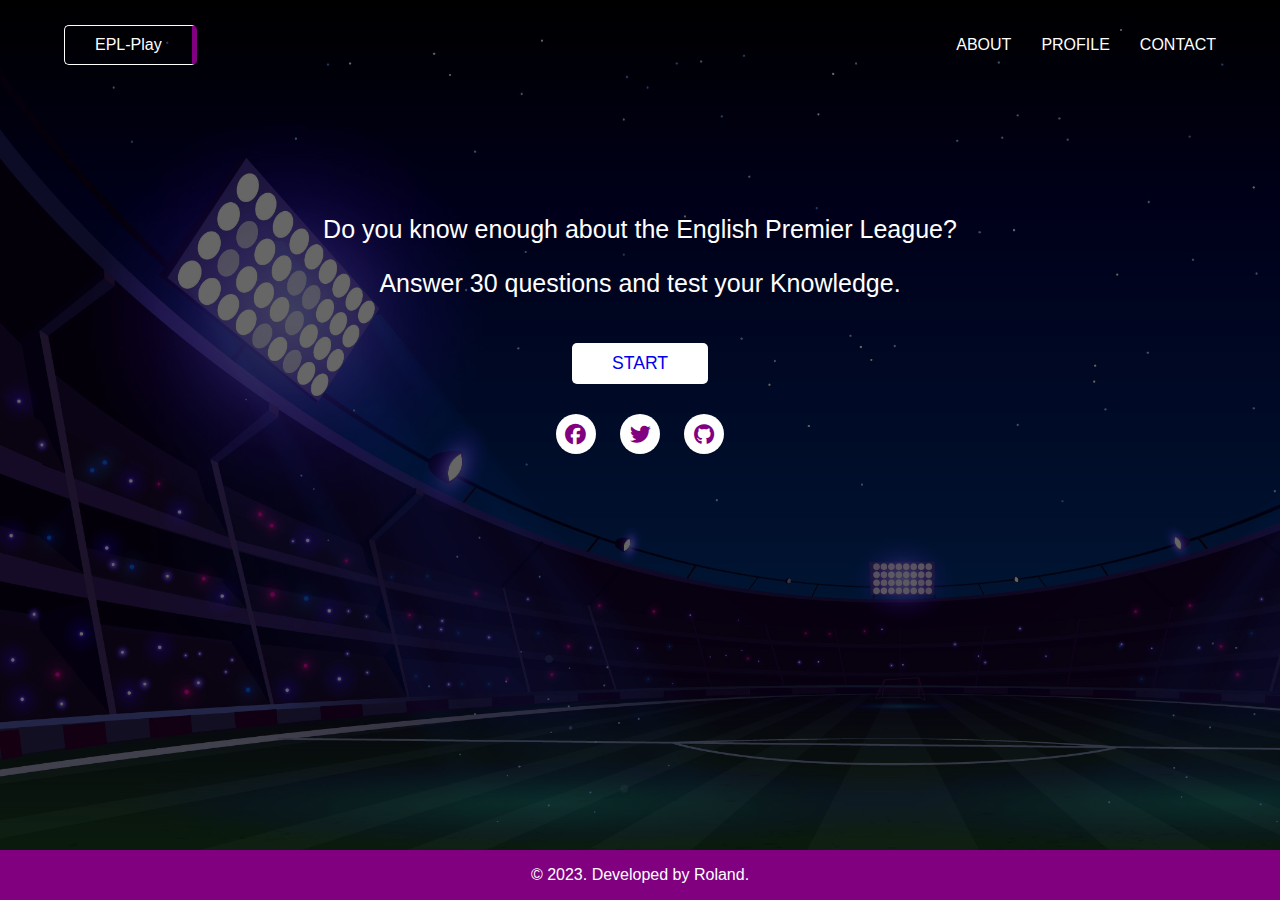
<file: index.html>
<!DOCTYPE html>
<html lang="en">
<head>
    <meta charset="UTF-8">
    <meta http-equiv="X-UA-Compatible" content="IE=edge">
    <meta name="viewport" content="width=device-width, initial-scale=1.0">
    <link rel="stylesheet" href="assets/css/style.css">
    <title>Football Knowledge</title>
    <link
			rel="stylesheet"
			href="https://cdnjs.cloudflare.com/ajax/libs/font-awesome/6.4.0/css/all.min.css"
		/>
</head>
<body>
    <div class="header">
        <div class="content">
            <div class="nav">
               <div class="logo">
                <a href="./index.html"> EPL-Play </a>
               </div> 
               <div class="menu">
                    <ul class="ul">
                        <li>
                            <a href="./about.html">About</a>
                        </li>
                        <li>
                            <a href="./profile.html">Profile</a> 
                        </li>
                        <li>
                            <a href="./contact.html">Contact</a>
                        </li>
                    </ul>
                    <button class="toggle">
                        <span></span>
                        <span></span>
                        <span></span>
                    </button>
               </div>
            </div>
            <div class="jumbo">
                <p>Do you know enough about the English Premier League?<p>
                <p>Answer 30 questions and test your Knowledge.</p>
                <a href="./game.html" class="start">Start</a>
                <div class="icons">
                    <a href="https://facebook.com" rel="noopener" target="_blank">
                        <i class="fab fa-facebook"></i>
                    </a>
                    <a href="https://twitter.com" rel="noopener" target="_blank">
                        <i class="fab fa-twitter"></i>
                    </a>
                    <a href="https://github.com" rel="noopener" target="_blank">
                        <i class="fab fa-github"></i>
                    </a>
                </div>
            </div>
        </div>
        <footer>
            <p>&copy; 2023. Developed by Roland.</p>
        </footer>
    </div>

    <script src="assets/js/script.js"></script>
</body>
</html>
</file>
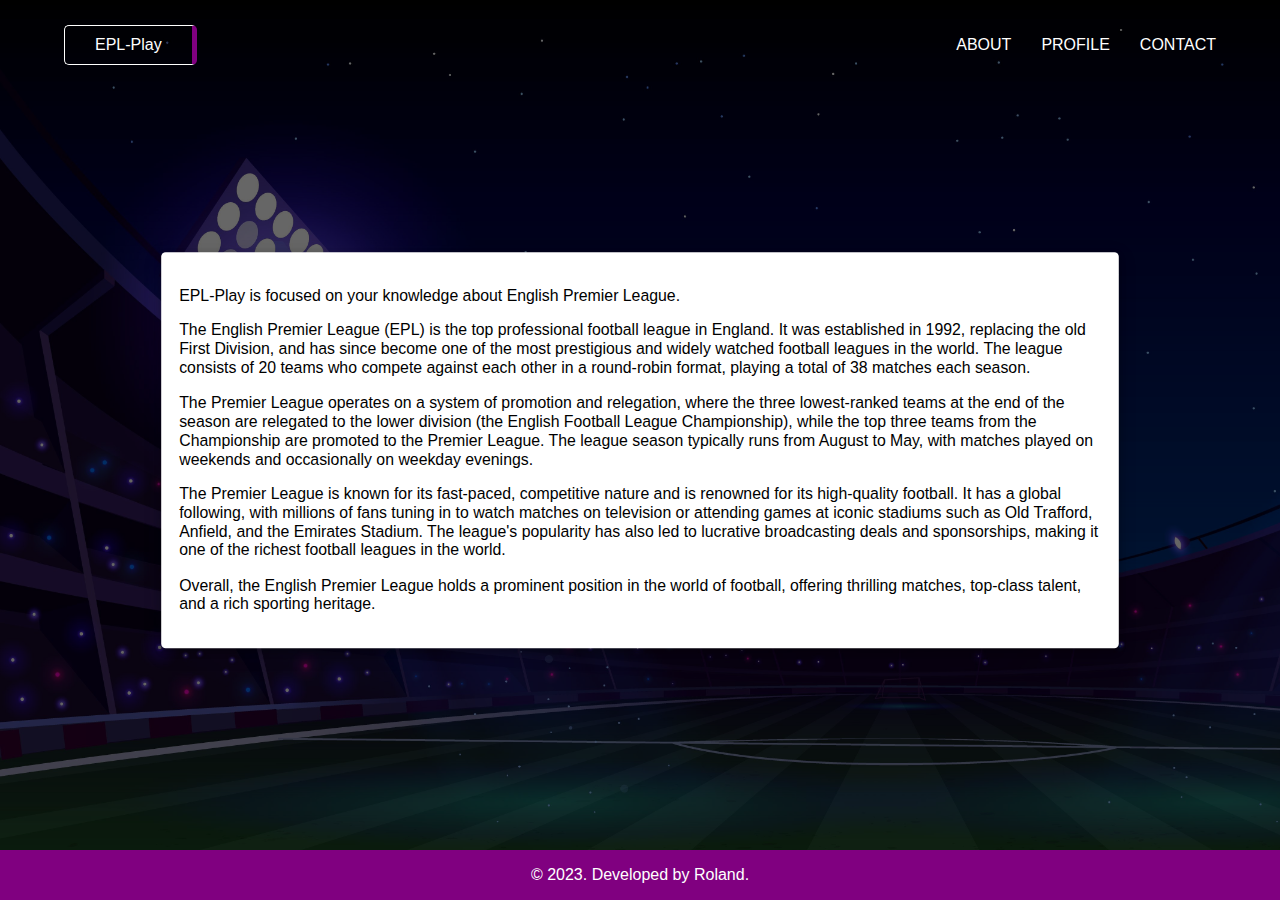
<file: about.html>
<!DOCTYPE html>
<html lang="en">
	<head>
		<meta charset="UTF-8" />
		<meta http-equiv="X-UA-Compatible" content="IE=edge" />
		<meta name="viewport" content="width=device-width, initial-scale=1.0" />
		<title>About Us</title>
		<link rel="stylesheet" href="./assets/css/style.css" />
	</head>
	<body>
		<div class="header">
			<div class="content">
				<div class="nav">
					<div class="logo">
						<a href="./index.html"> EPL-Play </a>
					</div>
					<div class="menu">
						<ul class="ul">
							<li>
								<a href="./about.html">About</a>
							</li>
							<li>
								<a href="./profile.html" class="active"
									>Profile</a
								>
							</li>
							<li>
								<a href="./contact.html">Contact</a>
							</li>
						</ul>
						<button class="toggle">
							<span></span>
							<span></span>
							<span></span>
						</button>
					</div>
				</div>
				<div class="card-profile wide">
					<p>
						EPL-Play is focused on your knowledge about English
						Premier League.
					</p>
					<p>
						The English Premier League (EPL) is the top professional
						football league in England. It was established in 1992,
						replacing the old First Division, and has since become
						one of the most prestigious and widely watched football
						leagues in the world. The league consists of 20 teams
						who compete against each other in a round-robin format,
						playing a total of 38 matches each season.
					</p>
					<p>
						The Premier League operates on a system of promotion and
						relegation, where the three lowest-ranked teams at the
						end of the season are relegated to the lower division
						(the English Football League Championship), while the
						top three teams from the Championship are promoted to
						the Premier League. The league season typically runs
						from August to May, with matches played on weekends and
						occasionally on weekday evenings.
					</p>
					<p>
						The Premier League is known for its fast-paced,
						competitive nature and is renowned for its high-quality
						football. It has a global following, with millions of
						fans tuning in to watch matches on television or
						attending games at iconic stadiums such as Old Trafford,
						Anfield, and the Emirates Stadium. The league's
						popularity has also led to lucrative broadcasting deals
						and sponsorships, making it one of the richest football
						leagues in the world.
					</p>
					<p>
						Overall, the English Premier League holds a prominent
						position in the world of football, offering thrilling
						matches, top-class talent, and a rich sporting heritage.
					</p>
				</div>
			</div>
			<footer>
				<p>&copy; 2023. Developed by Roland.</p>
			</footer>
		</div>
		<script src="./assets/js/script.js"></script>
	</body>
</html>
</file>
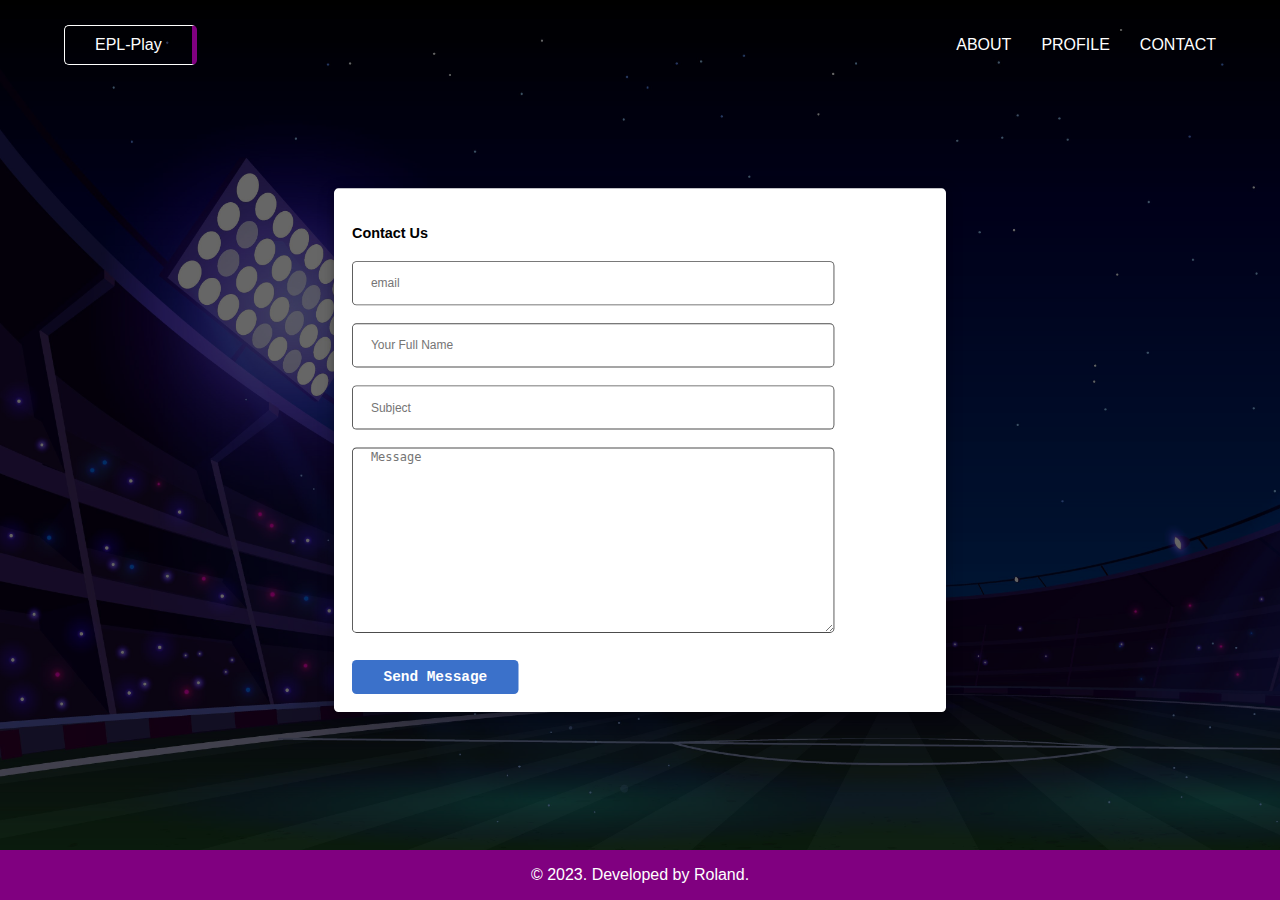
<file: contact.html>
<!DOCTYPE html>
<html lang="en">
	<head>
		<meta charset="UTF-8" />
		<meta http-equiv="X-UA-Compatible" content="IE=edge" />
		<meta name="viewport" content="width=device-width, initial-scale=1.0" />
		<title>Contact</title>
		<link rel="stylesheet" href="./assets/css/style.css" />
	</head>
	<body>
		<div class="header">
			<div class="content">
				<div class="nav">
					<div class="logo">
						<a href="./index.html"> EPL-Play </a>
					</div>
					<div class="menu">
						<ul class="ul">
							<li>
								<a href="./about.html">About</a>
							</li>
							<li>
								<a href="./profile.html">Profile</a>
							</li>
							<li>
								<a href="./contact.html" class="active"
									>Contact</a
								>
							</li>
						</ul>
						<button class="toggle">
							<span></span>
							<span></span>
							<span></span>
						</button>
					</div>
				</div>
				<div class="card-profile">
					<h4>Contact Us</h4>
					<form class="box-inputs">
						<input type="email" placeholder="email" required />
						<input
							type="text"
							placeholder="Your Full Name"
							required
						/>
						<input type="text" placeholder="Subject" required />
						<textarea placeholder="Message" required></textarea>
						<div class="buttons">
							<button class="contact-btn" type="submit">
								Send Message
							</button>
						</div>
					</form>
					<div class="contact-message">
						<p>Your message has been sent successfully</p>
					</div>
				</div>
			</div>
			<footer>
				<p>&copy; 2023. Developed by Roland.</p>
			</footer>
		</div>
		<script src="./assets/js/script.js"></script>
	</body>
</html>
</file>
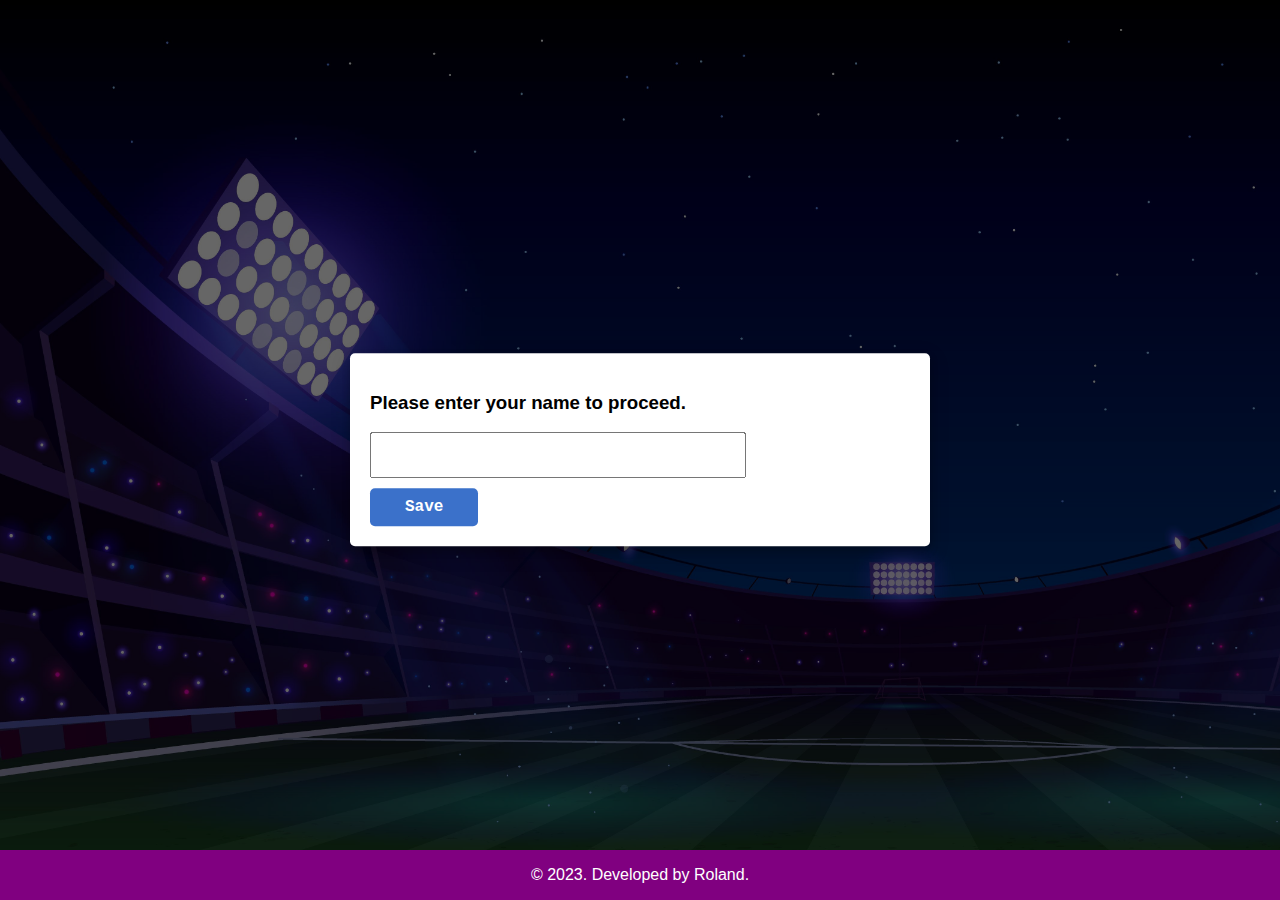
<file: game.html>
<!DOCTYPE html>
<html lang="en">
	<head>
		<meta charset="UTF-8" />
		<meta http-equiv="X-UA-Compatible" content="IE=edge" />
		<meta name="viewport" content="width=device-width, initial-scale=1.0" />
		<title>Document</title>
		<link rel="stylesheet" href="./assets/css/game.css" />
	</head>
	<body>
		<div class="game-bg">
			<div class="name-modal active">
				<div class="head">
					<h3 class="name-header">
						Please enter your name to proceed.
					</h3>
				</div>
				<div class="game-body">
					<div class="input">
						<input type="text" id="inputDetails" />
					</div>
					<div class="buttons">
						<button id="startBtn">Save</button>
					</div>
				</div>
			</div>
			<div class="rules-modal">
				<div class="head">
					<h3>Rules</h3>
				</div>
				<div class="game-body">
					<ul>
						<li>
							There are 5 stages with 6 questions each. Once you
							answer all questions correctly in one stage, you
							advance to the next stage.
						</li>
						<li>
							Each stage has different timers. The more you
							advance, the lesser the time it will take to
							complete all 6 questions. We can't promise it won't
							get harder.
						</li>
						<li>
							Your goal is to answer all questions correctly
							before moving to the next stage.
						</li>
					</ul>
					<div class="buttons">
						<button class="rules-btn">Start</button>
						<a href="./index.html" class="button danger">Quit</a>
					</div>
				</div>
			</div>
			<div class="quiz-modal">
				<div class="head">
					<h3 class="quiz-head"></h3>
					<span>Time Left: <span class="timer"></span></span>
				</div>
				<div class="quiz-body">
					<div class="question">
						<!-- Question stays here -->
					</div>
					<div class="options">
						<!-- Options stays here -->
					</div>
					<div class="buttons">
						<button id="quizBtn">Next</button>
					</div>
				</div>
			</div>
			<div class="result-modal">
				<div class="head">
					<h3 class="result-head"></h3>
				</div>
				<div class="result-body">
					<p class="result-1"></p>
					<p class="result-2"></p>

					<div class="buttons">
						<a class="button" href="./profile.html"
							>Check your Rank</a
						>
						<button class="n-stage">Next Stage</button>
					</div>
				</div>
			</div>
			<footer>
				<p>&copy; 2023. Developed by Roland.</p>
			</footer>
		</div>
		<script src="./assets/js/questions.js"></script>
		<script src="./assets/js/main.js"></script>
	</body>
</html>
</file>
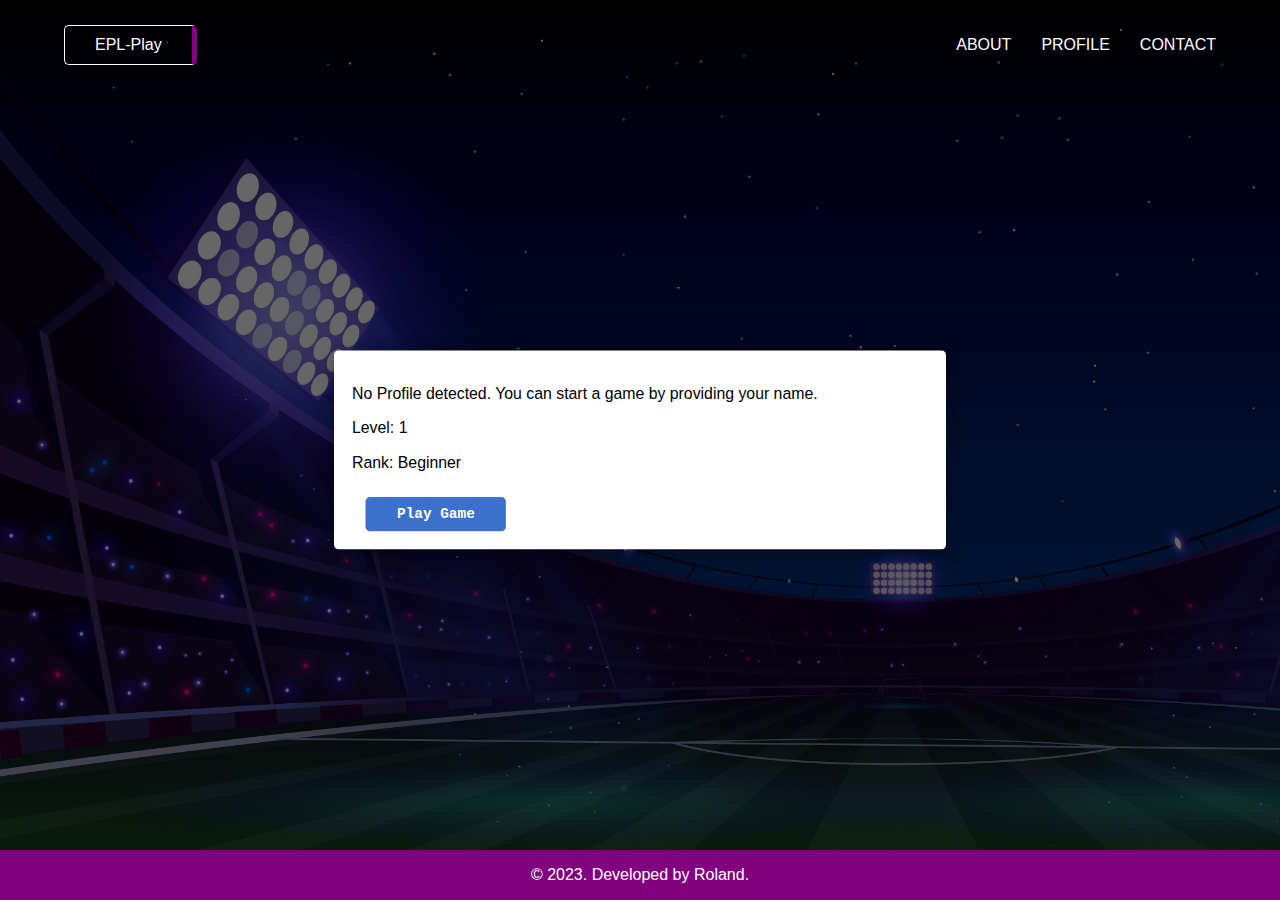
<file: profile.html>
<!DOCTYPE html>
<html lang="en">
	<head>
		<meta charset="UTF-8" />
		<meta http-equiv="X-UA-Compatible" content="IE=edge" />
		<meta name="viewport" content="width=device-width, initial-scale=1.0" />
		<title>Your Profile</title>
		<link rel="stylesheet" href="./assets/css/style.css" />
	</head>
	<body>
		<div class="header">
			<div class="content">
				<div class="nav">
					<div class="logo">
						<a href="./index.html"> EPL-Play </a>
					</div>
					<div class="menu">
						<ul class="ul">
							<li>
								<a href="./about.html">About</a>
							</li>
							<li>
								<a href="./profile.html" class="active"
									>Profile</a
								>
							</li>
							<li>
								<a href="./contact.html">Contact</a>
							</li>
						</ul>
						<button class="toggle">
							<span></span>
							<span></span>
							<span></span>
						</button>
					</div>
				</div>
				<div class="card-profile">
					<p class="username"></p>
					<p class="level"></p>
					<p class="rank"></p>
					<p class="date"></p>

					<div class="buttons">
						<button class="reset">Reset and Logout</button>
						<a href="./game.html" class="button profile-start"
							>Play Game</a
						>
					</div>
				</div>
			</div>
			<footer>
				<p>&copy; 2023. Developed by Roland.</p>
			</footer>
		</div>
		<script src="./assets/js/script.js"></script>
	</body>
</html>
</file>
<file: assets/css/style.css>
body {
	margin: 0;
	padding: 0;
	overflow-x: hidden;
	font-family: "Segoe UI", Tahoma, Geneva, Verdana, sans-serif;
}
.header {
	background: url(../images/bg.jpg);
	background-size: cover;
	height: 100vh;
	position: relative;
	overflow: hidden;
}
.header::before {
	content: "";
	position: absolute;
	top: 0;
	right: 0;
	left: 0;
	bottom: 0;
	background: rgba(0, 0, 0, 0.6);
	z-index: 0;
}
.content {
	position: relative;
	z-index: 99991;
	width: 100%;
	height: 100%;
}
.content .nav {
	display: flex;
	justify-content: space-between;
	align-items: center;
	position: relative;
	z-index: 99999991;
}
.content .nav {
	padding: 20px 5%;
}
.content .nav a {
	color: #fff;
	text-decoration: none;
}
.content .nav .menu button {
	display: none;
	background: none;
	outline: 0;
	border: 0;
	position: absolute;
	right: 5%;
	top: 30px;
}
.content .nav .menu button span {
	background: #000;
	width: 30px;
	height: 3px;
	display: block;
	margin-bottom: 6px;
}
.content .logo a {
	border: 1px solid #fff;
	display: inline-block;
	padding: 10px 30px;
	border-radius: 5px;
	border-right: 5px solid purple;
}
.content .menu ul {
	list-style: none;
	display: flex;
}
.content .menu ul li {
	margin-left: 30px;
}
.content .menu ul li a {
	text-transform: uppercase;
}
@media (max-width: 600px) {
	.content .nav .menu button {
		display: block;
	}
	.content .nav {
		align-items: flex-start;
		flex-direction: column;
		background-color: #fff;
		z-index: 99999991;
	}
	.content .logo a {
		border: 1px solid #000;
		color: #000;
		border-right: 5px solid purple;
	}
	.content .menu ul {
		flex-direction: column;
		width: 100%;
		margin: 0;
		padding: 0;
		padding-top: 25px;
		display: none;
	}
	.content .menu ul.show {
		display: block;
	}
	.content .menu ul li {
		margin-left: 0;
		margin-top: 15px;
	}
	.content .menu ul li a {
		color: #000;
	}
}
.content .jumbo {
	text-align: center;
	padding-top: 100px;
}
.content .jumbo p {
	color: #fff;
	font-size: 25px;
}
.content .jumbo a.start {
	border: 0;
	outline: 0;
	background: #fff;
	padding: 10px 40px;
	border-radius: 5px;
	font-size: 1.1rem;
	text-transform: uppercase;
	cursor: pointer;
	text-decoration: none;
	margin-top: 20px;
	display: inline-block;
}

.card-profile {
	position: absolute;
	top: 50%;
	left: 50%;
	transform: translate(-50%, -50%);
	box-shadow: 0 4px 8px 0 rgba(0, 0, 0, 0.2), 0 6px 20px 0 rgba(0, 0, 0, 0.19);
	width: 50%;
	background: #fff;
	border-radius: 5px;
	transform: translate(-50%, -50%) scale(0.9);
	transition: all 0.3s ease;
	padding: 20px;
	z-index: 0;
}
.card-profile.wide {
	width: 80%;
}

@media (max-width: 600px) {
	.card-profile {
		width: 90%;
	}
}

.card-profile p {
	font-size: 1.1rem;
}

.card-profile .buttons button,
.card-profile .buttons .button {
	padding: 10px 35px;
	border: 0;
	outline: 0;
	margin-top: 10px;
	background: #3b71ca;
	color: #fff;
	font-weight: 600;
	font-size: 1rem;
	cursor: pointer;
	font-family: "Courier New", Courier, monospace;
	border-radius: 5px;
	text-decoration: none;
	display: inline-block;
	text-decoration: none;
}

.card-profile .buttons .button {
	margin-left: 15px;
}

.card-profile .box-inputs input,
.card-profile textarea {
	width: 80%;
	display: block;
	padding-left: 20px;
	height: 45px;
	outline: 0;
	border: 1px solid rgba(0, 0, 0, 0.7);
	margin-bottom: 20px;
	border-radius: 5px;
}

.card-profile .box-inputs.hide {
	display: none;
}
.card-profile .contact-message {
	display: none;
}
.card-profile .contact-message.show {
	display: block;
}

.card-profile textarea {
	height: 200px !important;
}

footer {
	position: absolute;
	bottom: 0;
	background: purple;
	right: 0;
	left: 0;
	text-align: center;
	color: #fff;
}

.icons {
	margin-top: 30px;
}
.icons a {
	display: inline-flex;
	color: purple;
	height: 40px;
	width: 40px;
	background: #fff;
	justify-content: center;
	align-items: center;
	border-radius: 50%;
	text-decoration: none;
	margin-right: 10px;
	margin-left: 10px;
}

.icons a i {
	font-size: 1.3rem;
}
</file>
<file: assets/css/game.css>
body {
	margin: 0;
	padding: 0;
	font-family: "Lucida Sans", "Lucida Sans Regular", "Lucida Grande",
		"Lucida Sans Unicode", Geneva, Verdana, sans-serif;
}
.game-bg {
	background: url(../images/bg.jpg);
	background-size: cover;
	height: 100vh;
	overflow: hidden;
	position: relative;
	display: flex;
	justify-content: center;
	align-items: center;
}
.game-bg::before {
	content: "";
	position: absolute;
	top: 0;
	right: 0;
	left: 0;
	bottom: 0;
	background: rgba(0, 0, 0, 0.6);
	z-index: 0;
}
.name-modal,
.rules-modal,
.quiz-modal,
.result-modal {
	position: absolute;
	top: 50%;
	left: 50%;
	transform: translate(-50%, -50%);
	box-shadow: 0 4px 8px 0 rgba(0, 0, 0, 0.2), 0 6px 20px 0 rgba(0, 0, 0, 0.19);
	width: 540px;
	background: #fff;
	border-radius: 5px;
	transform: translate(-50%, -50%) scale(0.9);
	opacity: 0;
	pointer-events: none;
	transition: all 0.3s ease;
	padding: 20px;
}

@media (max-width: 600px) {
	.name-modal,
	.rules-modal,
	.quiz-modal,
	.result-modal {
		width: 90%;
	}
}
.name-modal.active,
.rules-modal.active,
.quiz-modal.active,
.result-modal.active {
	opacity: 1;
	z-index: 5;
	pointer-events: auto;
	transform: translate(-50%, -50%) scale(1);
}

.name-modal input {
	width: 350px;
	height: 40px;
	display: block;
	padding-left: 20px;
	outline: 0;
}

@media (max-width: 600px) {
	.name-modal input {
		width: 80%;
	}
}

button,
.button {
	padding: 10px 35px;
	border: 0;
	outline: 0;
	margin-top: 10px;
	background: #3b71ca;
	color: #fff;
	font-weight: 600;
	font-size: 1rem;
	cursor: pointer;
	font-family: "Courier New", Courier, monospace;
	border-radius: 5px;
	text-decoration: none;
	display: inline-block;
}
button.danger {
	margin-left: 20px;
	background: #dc4c64;
}
button.n-stage {
	margin-left: 20px;
	background: #54b4d3;
	visibility: hidden;
}
button.n-stage.show {
	visibility: visible;
}

.quiz-modal .question {
	margin-bottom: 15px;
}

.quiz-modal .options .option {
	background: aliceblue;
	border: 1px solid #84c5fe;
	border-radius: 5px;
	padding: 8px 15px;
	font-size: 17px;
	margin-bottom: 15px;
	cursor: pointer;
	transition: all 0.3s ease;
	display: flex;
	align-items: center;
	justify-content: space-between;
	cursor: pointer;
}

.quiz-modal .options .option.selected {
	color: #155724;
	background: #d4edda;
	border: 1px solid #c3e6cb;
}

.quiz-modal .head {
	display: flex;
	justify-content: space-between;
	align-items: center;
}
footer {
	position: absolute;
	bottom: 0;
	background: purple;
	right: 0;
	left: 0;
	text-align: center;
	color: #fff;
}
</file>
